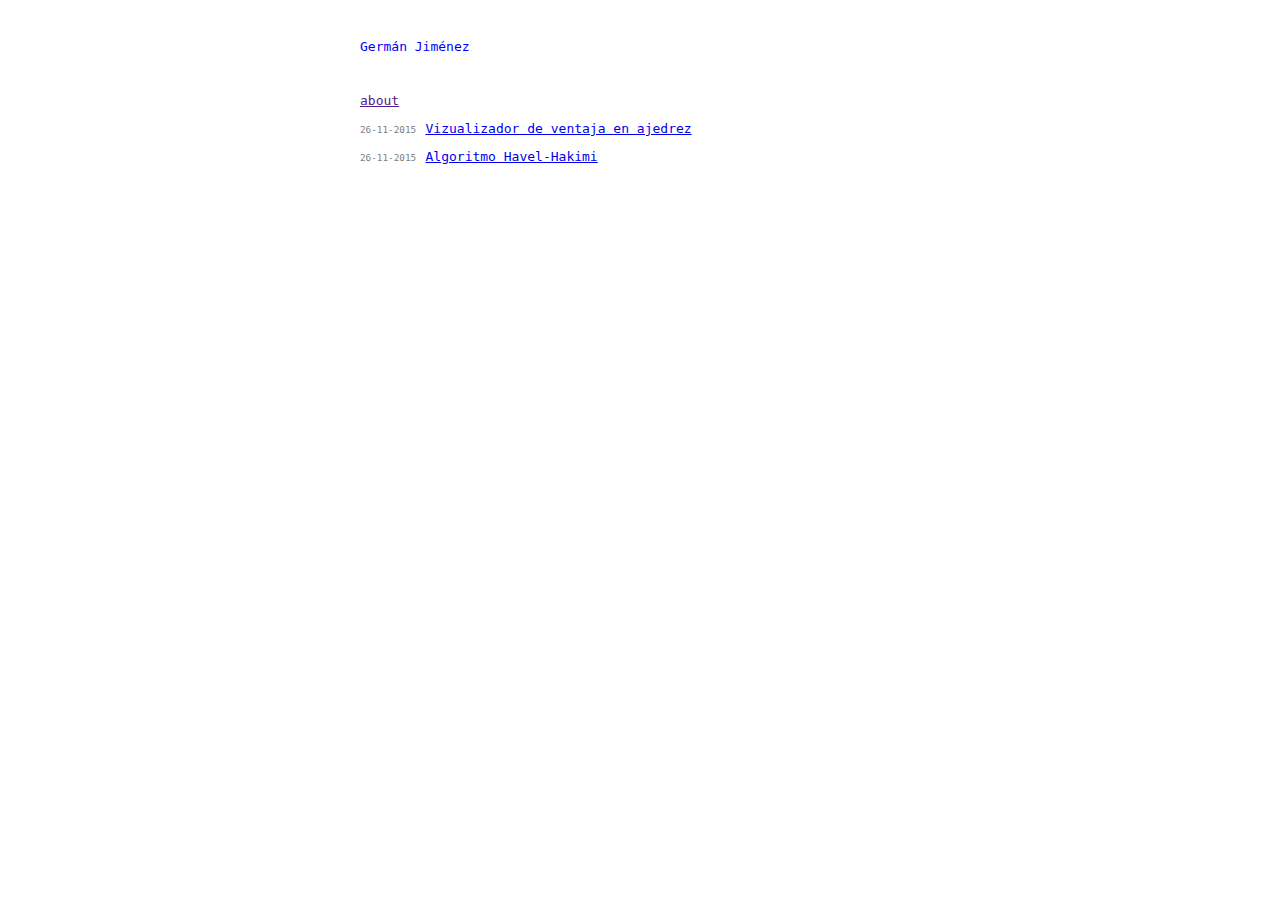
<file: index.html>
<!DOCTYPE html>
<html>
<head>
    <meta http-equiv="Content-Type" content="text/html; charset=UTF-8">
    <title>gj84-index</title>
    <link rel="stylesheet" type="text/css" href="style.css">
</head>

<body>

    <h1>Germán Jiménez</h1> <a href="">about</a>
    <p><span class="published">26-11-2015</span><a href="p/chess-advantage-visualizator/index.html">Vizualizador de ventaja en ajedrez</a></p>
    <p><span class="published">26-11-2015</span><a href="p/havel-hakimi-algorithm-calculator/index.html">Algoritmo Havel-Hakimi</a></p>

</body>

</html>
</file>
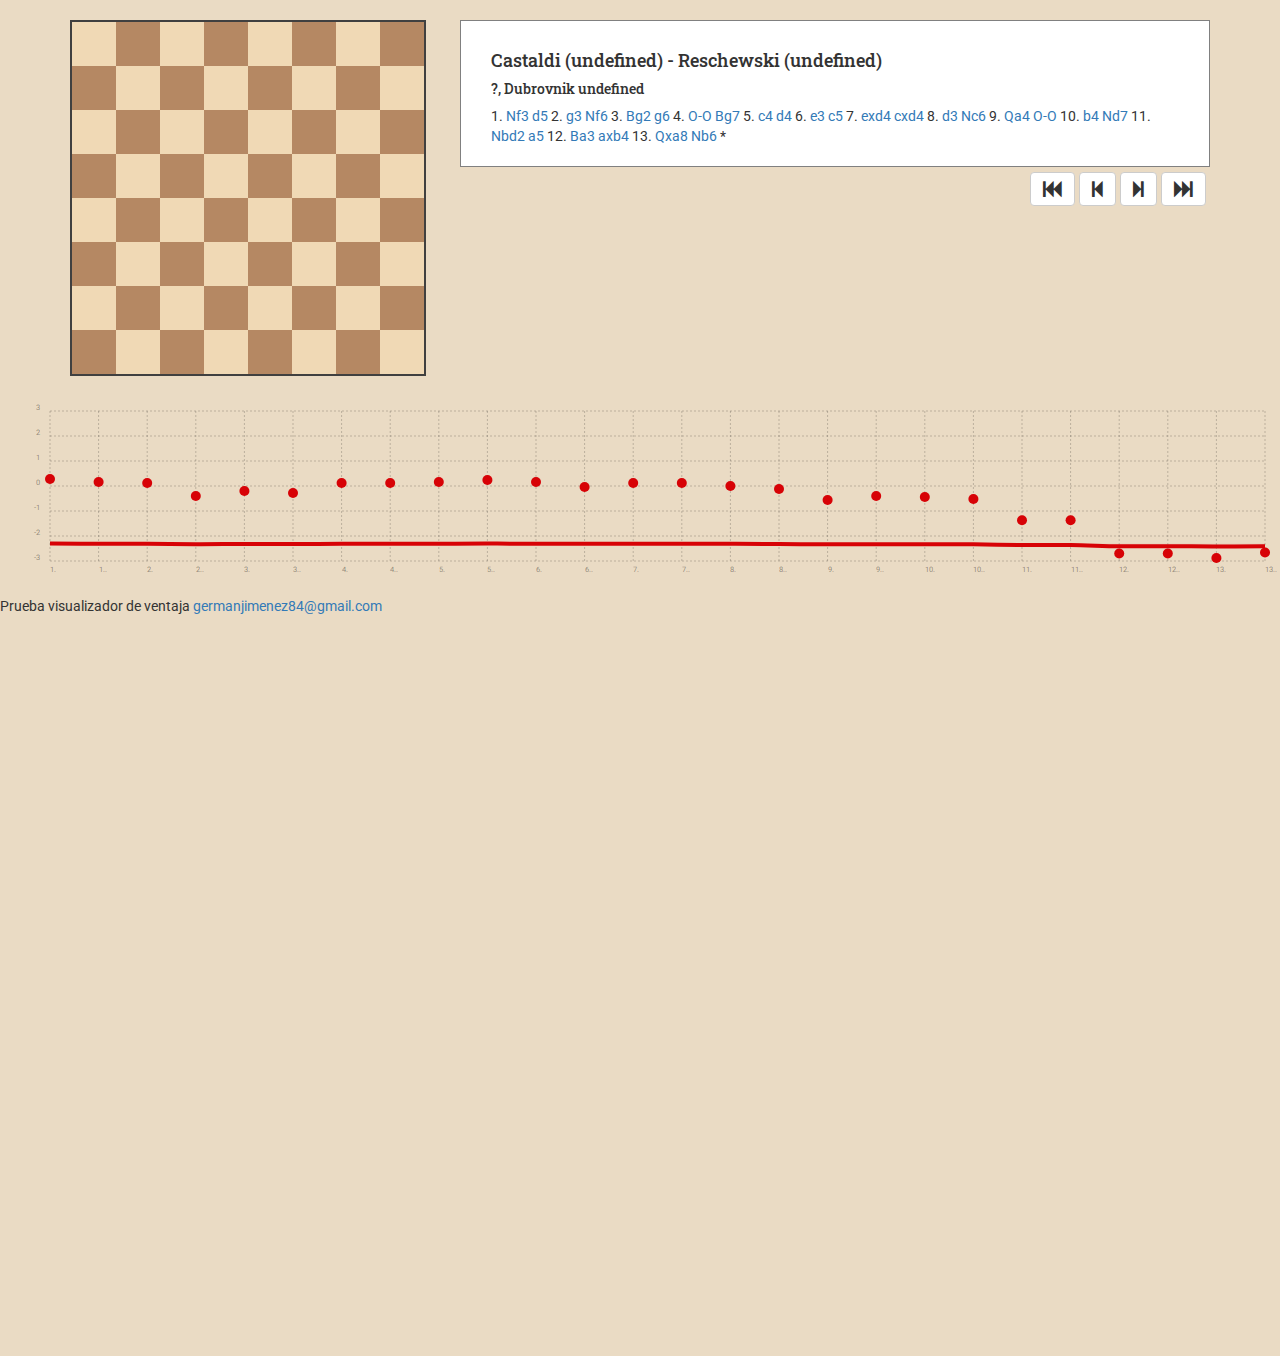
<file: p/002/index.html>
<!DOCTYPE html>
<html lang="en">
  <head>
    <meta charset="utf-8">
    <meta name="generator" content="Prueba Visual Ventaja">
    <meta name="dcterms.created" content="Jue, 24 Jun 2015 23:53:06 GMT">
    <meta name="description" content="">
    <meta name="keywords" content="">
    <title>Prueba Visual Ventaja</title>
    <link href='http://fonts.googleapis.com/css?family=Roboto:400,700,400italic,700italic|Roboto+Slab:400,700' rel='stylesheet' type='text/css'>
    <link href="http://netdna.bootstrapcdn.com/font-awesome/4.0.1/css/font-awesome.css" rel="stylesheet">
    <link rel="stylesheet" href="http://netdna.bootstrapcdn.com/bootstrap/3.0.0/css/bootstrap.min.css" />
    <link rel="stylesheet" href="chessboardjs/css/chessboard-0.3.0.min.css" />
    <link rel="stylesheet" href="stylesheets/style.css" />
    <script src="http://ajax.googleapis.com/ajax/libs/jquery/1.10.2/jquery.min.js"></script>
    <script src="http://netdna.bootstrapcdn.com/bootstrap/3.0.0/js/bootstrap.min.js"></script>


    <link rel="stylesheet" href="chartist/chartist.min.css">
    <script src="chartist/chartist.js"></script>


    <!--[if IE]>
    <script src="http://html5shim.googlecode.com/svn/trunk/html5.js"></script>
    <![endif]-->
  </head>
  <body>
    <div class="container">

      <div class="row">
        <div class="col-xs-4">
          <div id="board" style="width: 100%;"></div>
          <!--
          <div id="board-buttons">
            <button type="button" class="btn btn-default" id="btnStart"><i class="fa fa-fast-backward fa-lg"></i></button>
            <button type="button" class="btn btn-default" id="btnPrevious"><i class="fa fa-step-backward fa-lg"></i></button>
            <button type="button" class="btn btn-default" id="btnNext"><i class="fa fa-step-forward fa-lg"></i></button>
            <button type="button" class="btn btn-default" id="btnEnd"><i class="fa fa-fast-forward fa-lg"></i></button>
          </div>
        -->
        </div>
        <div class="col-xs-8">
          <!--<form class="form-horizontal" role="form">
            <div class="form-group">
              <label for="gameSelect" class="col-xs-4 control-label">Select game:</label>
              <div class="col-xs-8">
                <select id="gameSelect" class="form-control input-sm" onchange="loadGame(this.value);return false;"></select>
              </div>
            </div>
          </form>-->
          <div id="game-data">
          </div>
          
          <div id="board-buttons">
            <button type="button" class="btn btn-default" id="btnStart"><i class="fa fa-fast-backward fa-lg"></i></button>
            <button type="button" class="btn btn-default" id="btnPrevious"><i class="fa fa-step-backward fa-lg"></i></button>
            <button type="button" class="btn btn-default" id="btnNext"><i class="fa fa-step-forward fa-lg"></i></button>
            <button type="button" class="btn btn-default" id="btnEnd"><i class="fa fa-fast-forward fa-lg"></i></button>
          </div>
        
        </div>
      </div>

    </div>
    <script src="chessboardjs/js/chessboard-0.3.0.min.js"></script>
    <script src="chessjs/chess.js"></script>
    <script src="js/pgnviewer.js"></script>
<div class="ct-chart ct-perfect-fourth"></div>
<div id="author">Prueba visualizador de ventaja <a href="mailto:germanjimenez84@gmail.com">germanjimenez84@gmail.com</a></div>
  </body>
    <script type="text/javascript">
    pgnData = [['[Event "?"]',
'[Site "Dubrovnik"]',
'[Date "1951.??.??"]',
'[Round "?"]',
'[White "Castaldi"]',
'[Black "Reschewski"]',
'[Result "*"]',
'',
'1.Nf3 d5 2.g3 Nf6 3.Bg2 g6 4.O-O Bg7 5.c4 d4 6.e3 c5 7.exd4 cxd4 8.d3 Nc6 9.Qa4 O-O 10.b4 Nd7 11.Nbd2 a5 12.Ba3 axb4 13.Qxa8 Nb6 *']];

    pgnviewer_view(pgnData);

 /*1.Cf3 d5 2.g3 Cf6 3.Ag2 g6 4.0-0 Ag7 5.c4 d4 6.e3 c5 7.exd4 cxd4 8.d3 Cc6 9.Da4 0-0 10.b4? Cd7 11.Cbd2 a5! 12.Aa3? axb4!! 13.Dxa8 Cb6 */
/*
var game = [ 'rnbqkbnr/pppppppp/8/8/8/5N2/PPPPPPPP/RNBQKB1R b KQkq - 1 1', 'rnbqkbnr/ppp1pppp/8/3p4/8/5N2/PPPPPPPP/RNBQKB1R w KQkq d6 0 2', 'rnbqkbnr/ppp1pppp/8/3p4/8/5NP1/PPPPPP1P/RNBQKB1R b KQkq - 0 2', 'rnbqkb1r/ppp1pppp/5n2/3p4/8/5NP1/PPPPPP1P/RNBQKB1R w KQkq - 1 3', 'rnbqkb1r/ppp1pppp/5n2/3p4/8/5NP1/PPPPPPBP/RNBQK2R b KQkq - 2 3', 'rnbqkb1r/ppp1pp1p/5np1/3p4/8/5NP1/PPPPPPBP/RNBQK2R w KQkq - 0 4', 'rnbqkb1r/ppp1pp1p/5np1/3p4/8/5NP1/PPPPPPBP/RNBQ1RK1 b kq - 1 4', 'rnbqk2r/ppp1ppbp/5np1/3p4/8/5NP1/PPPPPPBP/RNBQ1RK1 w kq - 2 5', 'rnbqk2r/ppp1ppbp/5np1/3p4/2P5/5NP1/PP1PPPBP/RNBQ1RK1 b kq c3 0 5', 'rnbqk2r/ppp1ppbp/5np1/8/2Pp4/5NP1/PP1PPPBP/RNBQ1RK1 w kq - 0 6', 'rnbqk2r/ppp1ppbp/5np1/8/2Pp4/4PNP1/PP1P1PBP/RNBQ1RK1 b kq - 0 6', 'rnbqk2r/pp2ppbp/5np1/2p5/2Pp4/4PNP1/PP1P1PBP/RNBQ1RK1 w kq c6 0 7', 'rnbqk2r/pp2ppbp/5np1/2p5/2PP4/5NP1/PP1P1PBP/RNBQ1RK1 b kq - 0 7', 'rnbqk2r/pp2ppbp/5np1/8/2Pp4/5NP1/PP1P1PBP/RNBQ1RK1 w kq - 0 8', 'rnbqk2r/pp2ppbp/5np1/8/2Pp4/3P1NP1/PP3PBP/RNBQ1RK1 b kq - 0 8', 'r1bqk2r/pp2ppbp/2n2np1/8/2Pp4/3P1NP1/PP3PBP/RNBQ1RK1 w kq - 1 9', 'r1bqk2r/pp2ppbp/2n2np1/8/Q1Pp4/3P1NP1/PP3PBP/RNB2RK1 b kq - 2 9', 'r1bq1rk1/pp2ppbp/2n2np1/8/Q1Pp4/3P1NP1/PP3PBP/RNB2RK1 w - - 3 10', 'r1bq1rk1/pp2ppbp/2n2np1/8/QPPp4/3P1NP1/P4PBP/RNB2RK1 b - b3 0 10', 'r1bq1rk1/pp1nppbp/2n3p1/8/QPPp4/3P1NP1/P4PBP/RNB2RK1 w - - 1 11', 'r1bq1rk1/pp1nppbp/2n3p1/8/QPPp4/3P1NP1/P2N1PBP/R1B2RK1 b - - 2 11', 'r1bq1rk1/1p1nppbp/2n3p1/p7/QPPp4/3P1NP1/P2N1PBP/R1B2RK1 w - a6 0 12', 'r1bq1rk1/1p1nppbp/2n3p1/p7/QPPp4/B2P1NP1/P2N1PBP/R4RK1 b - - 1 12', 'r1bq1rk1/1p1nppbp/2n3p1/8/QpPp4/B2P1NP1/P2N1PBP/R4RK1 w - - 0 13', 'Q1bq1rk1/1p1nppbp/2n3p1/8/1pPp4/B2P1NP1/P2N1PBP/R4RK1 b - - 0 13', 'Q1bq1rk1/1p2ppbp/1nn3p1/8/1pPp4/B2P1NP1/P2N1PBP/R4RK1 w - - 1 14',];

/*
var cfg = {
  showNotation: false,
  position: 'start'
};
var board1 = new ChessBoard('board1', cfg);*/

var chart = new Chartist.Line('.ct-chart', {
  labels: ['1.', '1..', '2.', '2..', '3.', '3..','4.', '4..', '5.', '5..', '6.', '6..',"7.","7..","8.","8..","9.","9..","10.","10..","11.","11..","12.","12..","13.","13.."],
  series: [
    [0.28, 0.16, 0.12, -0.40, -0.20, -0.28, 0.12, 0.12, 0.16, 0.24, 0.16, -0.04, 0.12,  0.12, 0.00, -0.12, -0.56, -0.40, -0.44, -0.52, -1.37, -1.37, -2.70, -2.70, -2.88, -2.66]
  ]
}, {
  low: -3,
  high: 3,
  showArea: true,
  showPoint: true,
  fullWidth: true
});

chart.on('draw', function(data) {
  if(data.type === 'line' || data.type === 'area') {
    data.element.animate({
      d: {
        begin: 2000 * data.index,
        dur: 2000,
        from: data.path.clone().scale(1, 0).translate(0, data.chartRect.height()).stringify(),
        to: data.path.clone().stringify(),
        easing: Chartist.Svg.Easing.easeOutQuint
      }
    });
  }
});



var $chart = $('.ct-chart');

$chart.on('mouseenter', '.ct-point', function() {
  var $point = $(this),
    //value = $point.attr('ct:parent');
    index = $point.index() - 2;
    goToMove(index);
    console.log(index);
});


</script>
</html>
</file>
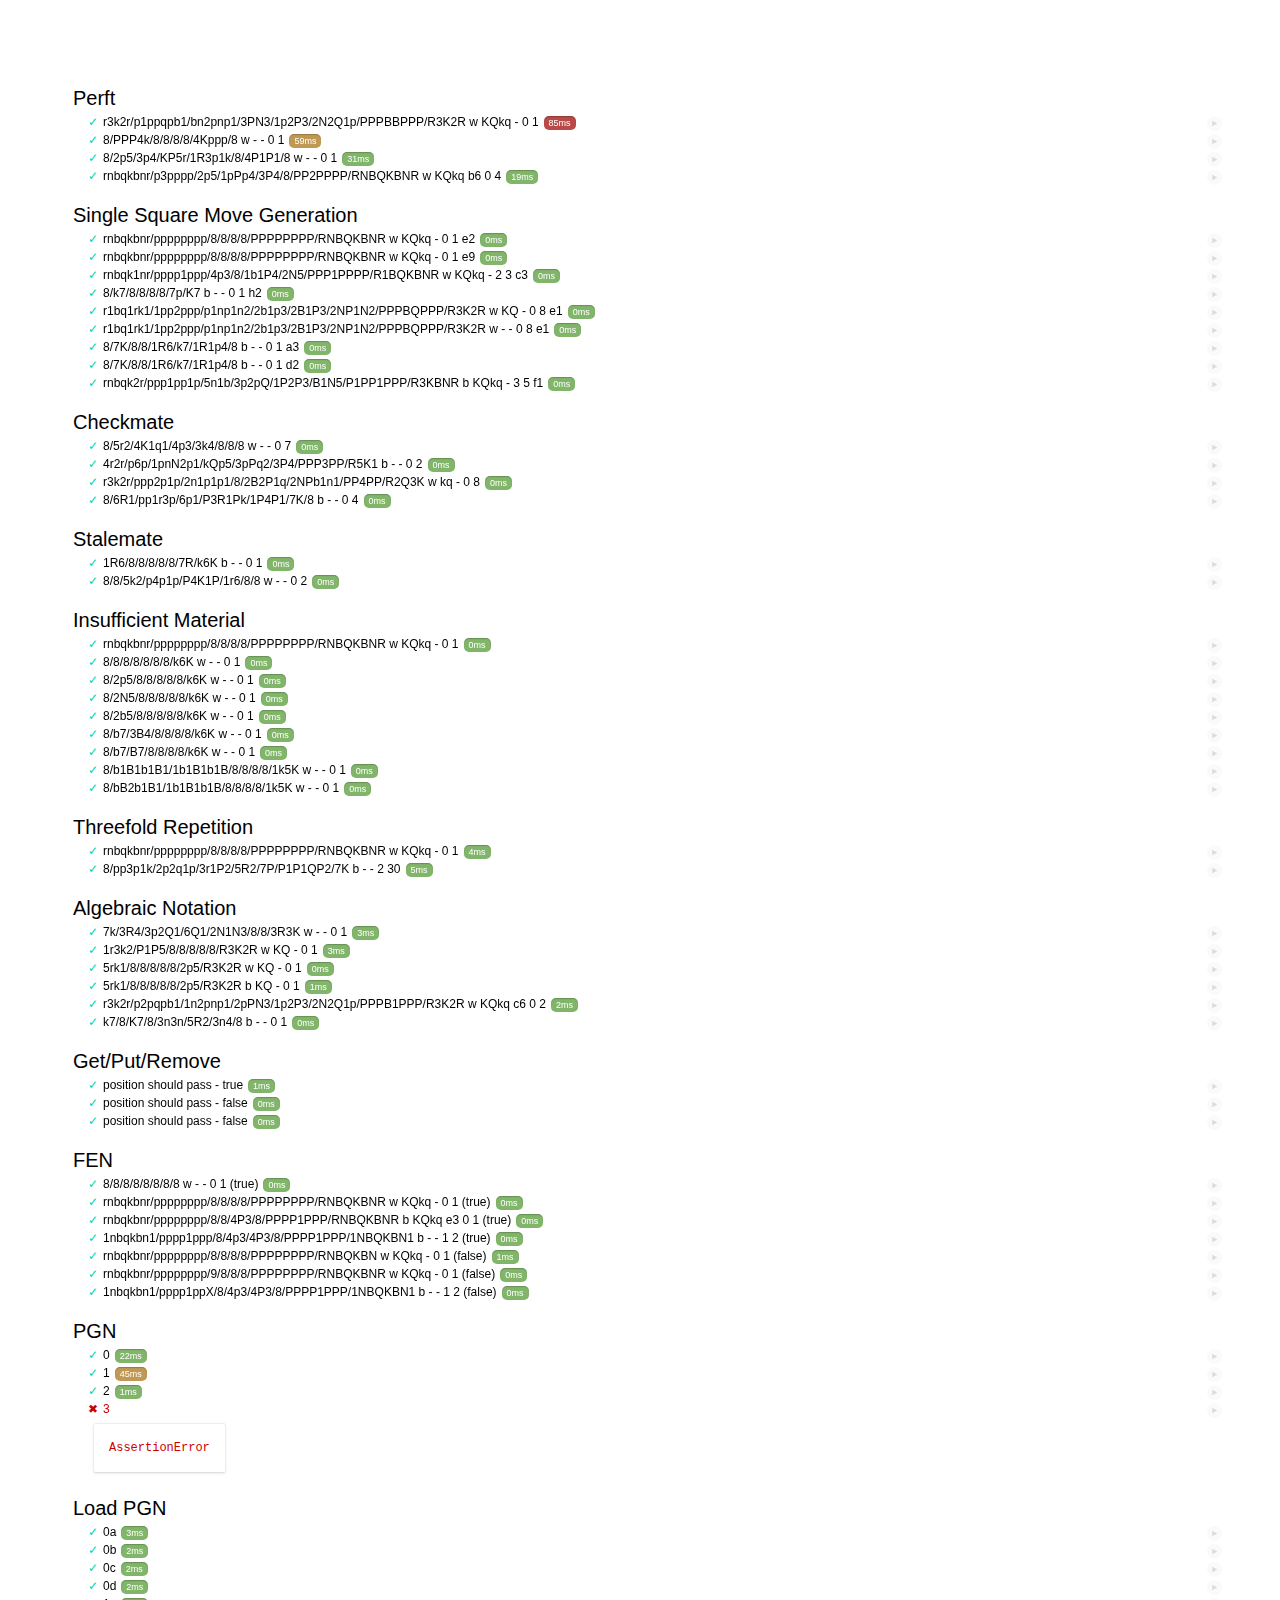
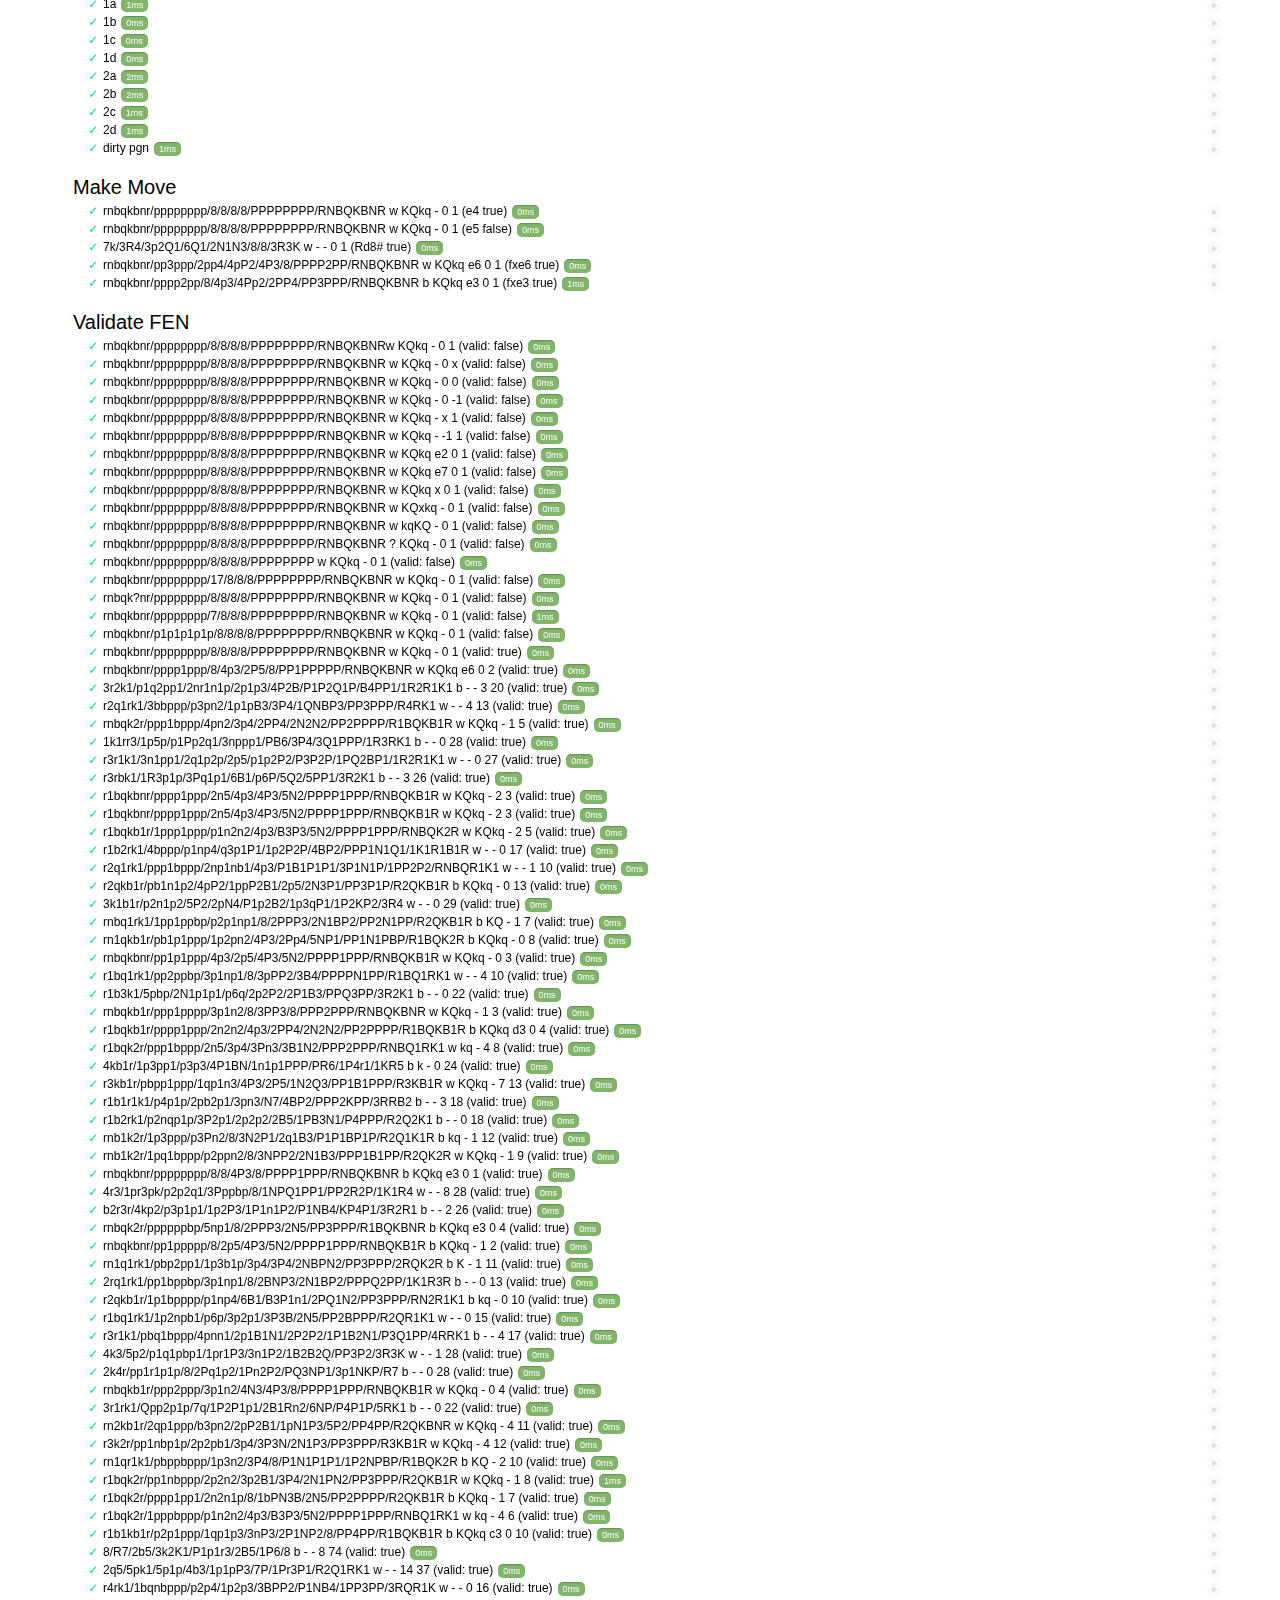
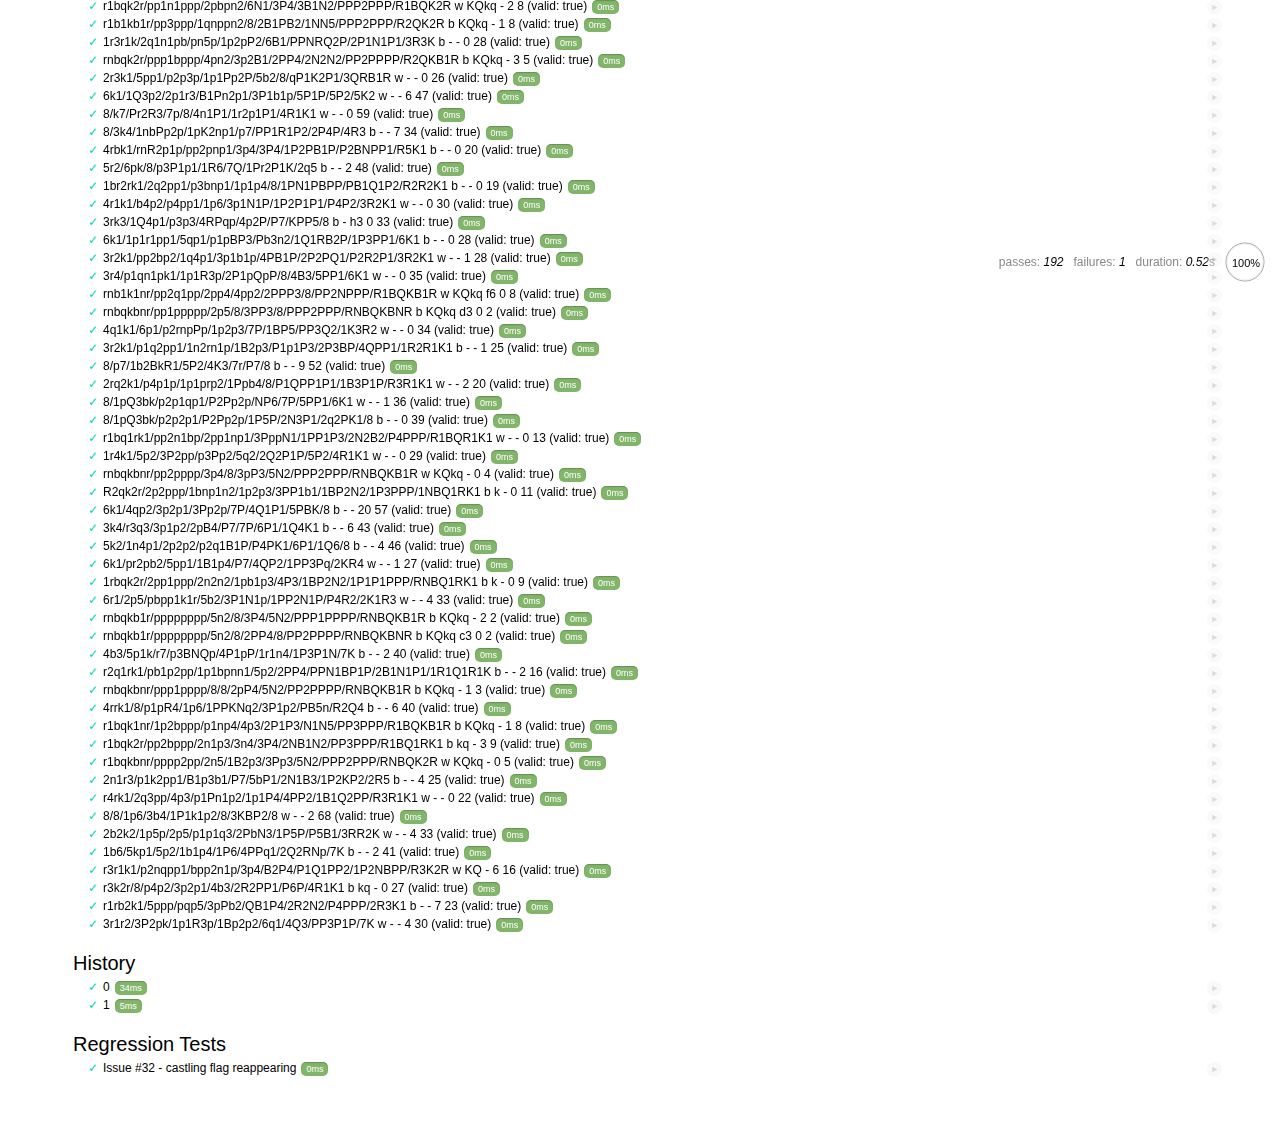
<file: p/002/chessjs/tests/tests.html>
<!doctype html>
<html>
<head>
  <meta charset="utf-8">
  <title>Mocha Tests</title>
  <link rel="stylesheet" href="mocha.css" />
  <style>
    #mocha .test.pass.fast .duration {
      background: #81b56a;
      display: inline;
    }
  </style>
</head>
<body>
  <div id="mocha"></div>

  <script type="text/javascript" src="mocha.js"></script>
  <script type="text/javascript" src="chai.js"></script>
  <script type="text/javascript" src="../chess.js"></script>
  <script type="text/javascript">
    mocha.setup('tdd');
  </script>
  <script type="text/javascript" src="tests.js"></script>
  <script>
    mocha.run();
  </script>
</body>
</html>
</file>
<file: style.css>
* { font-family:monospace; font-size:1em; border:0; margin:0; padding:0; list-style:none; font-weight:normal; }
h1, h2, h3, h4, h5, h6, ul, ol, p { margin-top:1em }
ol li { list-style: decimal inside }
h1, h2, h3, h4, h5, h6 { color:#00f }
h1 {margin-bottom: 3em;}

body { width: 80ex; margin: 1em auto; margin-top: 3em;}
@media print { body { width:auto; font-size:10pt } a { text-decoration: none } }
.published {margin-right: 1em; font-size: 7pt; color: gray}
</file>
<file: p/002/stylesheets/style.css>
body {
  margin-top: 20px;
  background-color: #EADBC4;
}

h1, h2, h3, h4, h5, h6 {
  font-family: 'Roboto Slab', Georgia, Times, serif;
}

p, div {
  font-family: 'Roboto', Helvetica, Arial, sans-serif;
}

#board-buttons {
  float: right;
  margin-top: 5px;
  margin-bottom: 10px;
  overflow: auto;
}

#board-buttons button {
  display: inline;
  float: left;
  margin-right: 4px;
}

.highlight {
  background-color: #F3F315;
}

.ct-chart {
	margin-top: 20px;
	height: 200px;
}

#game-data {
	background-color: white;
	padding: 20px 30px;
	border: 1px solid gray;
}
</file>
<file: p/002/chessjs/tests/mocha.css>
@charset "utf-8";

body {
  font: 20px/1.5 "Helvetica Neue", Helvetica, Arial, sans-serif;
  padding: 60px 50px;
}

#mocha ul, #mocha li {
  margin: 0;
  padding: 0;
}

#mocha ul {
  list-style: none;
}

#mocha h1, #mocha h2 {
  margin: 0;
}

#mocha h1 {
  margin-top: 15px;
  font-size: 1em;
  font-weight: 200;
}

#mocha h1 a {
  text-decoration: none;
  color: inherit;
}

#mocha h1 a:hover {
  text-decoration: underline;
}

#mocha .suite .suite h1 {
  margin-top: 0;
  font-size: .8em;
}

.hidden {
  display: none;
}

#mocha h2 {
  font-size: 12px;
  font-weight: normal;
  cursor: pointer;
}

#mocha .suite {
  margin-left: 15px;
}

#mocha .test {
  margin-left: 15px;
  overflow: hidden;
}

#mocha .test.pending:hover h2::after {
  content: '(pending)';
  font-family: arial;
}

#mocha .test.pass.medium .duration {
  background: #C09853;
}

#mocha .test.pass.slow .duration {
  background: #B94A48;
}

#mocha .test.pass::before {
  content: '✓';
  font-size: 12px;
  display: block;
  float: left;
  margin-right: 5px;
  color: #00d6b2;
}

#mocha .test.pass .duration {
  font-size: 9px;
  margin-left: 5px;
  padding: 2px 5px;
  color: white;
  -webkit-box-shadow: inset 0 1px 1px rgba(0,0,0,.2);
  -moz-box-shadow: inset 0 1px 1px rgba(0,0,0,.2);
  box-shadow: inset 0 1px 1px rgba(0,0,0,.2);
  -webkit-border-radius: 5px;
  -moz-border-radius: 5px;
  -ms-border-radius: 5px;
  -o-border-radius: 5px;
  border-radius: 5px;
}

#mocha .test.pass.fast .duration {
  display: none;
}

#mocha .test.pending {
  color: #0b97c4;
}

#mocha .test.pending::before {
  content: '◦';
  color: #0b97c4;
}

#mocha .test.fail {
  color: #c00;
}

#mocha .test.fail pre {
  color: black;
}

#mocha .test.fail::before {
  content: '✖';
  font-size: 12px;
  display: block;
  float: left;
  margin-right: 5px;
  color: #c00;
}

#mocha .test pre.error {
  color: #c00;
  max-height: 300px;
  overflow: auto;
}

#mocha .test pre {
  display: block;
  float: left;
  clear: left;
  font: 12px/1.5 monaco, monospace;
  margin: 5px;
  padding: 15px;
  border: 1px solid #eee;
  border-bottom-color: #ddd;
  -webkit-border-radius: 3px;
  -webkit-box-shadow: 0 1px 3px #eee;
  -moz-border-radius: 3px;
  -moz-box-shadow: 0 1px 3px #eee;
}

#mocha .test h2 {
  position: relative;
}

#mocha .test a.replay {
  position: absolute;
  top: 3px;
  right: 0;
  text-decoration: none;
  vertical-align: middle;
  display: block;
  width: 15px;
  height: 15px;
  line-height: 15px;
  text-align: center;
  background: #eee;
  font-size: 15px;
  -moz-border-radius: 15px;
  border-radius: 15px;
  -webkit-transition: opacity 200ms;
  -moz-transition: opacity 200ms;
  transition: opacity 200ms;
  opacity: 0.3;
  color: #888;
}

#mocha .test:hover a.replay {
  opacity: 1;
}

#mocha-report.pass .test.fail {
  display: none;
}

#mocha-report.fail .test.pass {
  display: none;
}

#mocha-error {
  color: #c00;
  font-size: 1.5  em;
  font-weight: 100;
  letter-spacing: 1px;
}

#mocha-stats {
  position: fixed;
  top: 15px;
  right: 10px;
  font-size: 12px;
  margin: 0;
  color: #888;
}

#mocha-stats .progress {
  float: right;
  padding-top: 0;
}

#mocha-stats em {
  color: black;
}

#mocha-stats a {
  text-decoration: none;
  color: inherit;
}

#mocha-stats a:hover {
  border-bottom: 1px solid #eee;
}

#mocha-stats li {
  display: inline-block;
  margin: 0 5px;
  list-style: none;
  padding-top: 11px;
}

code .comment { color: #ddd }
code .init { color: #2F6FAD }
code .string { color: #5890AD }
code .keyword { color: #8A6343 }
code .number { color: #2F6FAD }
</file>
<file: p/002/chessboardjs/css/chessboard-0.3.0.min.css>
/*! chessboard.js v0.3.0 | (c) 2013 Chris Oakman | MIT License chessboardjs.com/license */
.clearfix-7da63{clear:both}.board-b72b1{border:2px solid #404040;-moz-box-sizing:content-box;box-sizing:content-box}.square-55d63{float:left;position:relative;-webkit-touch-callout:none;-webkit-user-select:none;-khtml-user-select:none;-moz-user-select:none;-ms-user-select:none;user-select:none}.white-1e1d7{background-color:#f0d9b5;color:#b58863}.black-3c85d{background-color:#b58863;color:#f0d9b5}.highlight1-32417,.highlight2-9c5d2{-webkit-box-shadow:inset 0 0 3px 3px yellow;-moz-box-shadow:inset 0 0 3px 3px yellow;box-shadow:inset 0 0 3px 3px yellow}.notation-322f9{cursor:default;font-family:"Helvetica Neue",Helvetica,Arial,sans-serif;font-size:14px;position:absolute}.alpha-d2270{bottom:1px;right:3px}.numeric-fc462{top:2px;left:2px}
</file>
<file: p/002/chartist/chartist.min.css>
.ct-double-octave:after,.ct-major-eleventh:after,.ct-major-second:after,.ct-major-seventh:after,.ct-major-sixth:after,.ct-major-tenth:after,.ct-major-third:after,.ct-major-twelfth:after,.ct-minor-second:after,.ct-minor-seventh:after,.ct-minor-sixth:after,.ct-minor-third:after,.ct-octave:after,.ct-perfect-fifth:after,.ct-perfect-fourth:after,.ct-square:after{content:"";clear:both}.ct-double-octave:after,.ct-double-octave:before,.ct-golden-section:after,.ct-major-eleventh:after,.ct-major-eleventh:before,.ct-major-second:after,.ct-major-second:before,.ct-major-seventh:after,.ct-major-seventh:before,.ct-major-sixth:after,.ct-major-sixth:before,.ct-major-tenth:after,.ct-major-tenth:before,.ct-major-third:after,.ct-major-third:before,.ct-major-twelfth:after,.ct-major-twelfth:before,.ct-minor-second:after,.ct-minor-second:before,.ct-minor-seventh:after,.ct-minor-seventh:before,.ct-minor-sixth:after,.ct-minor-sixth:before,.ct-minor-third:after,.ct-minor-third:before,.ct-octave:after,.ct-octave:before,.ct-perfect-fifth:after,.ct-perfect-fifth:before,.ct-perfect-fourth:after,.ct-perfect-fourth:before,.ct-square:after,.ct-square:before{content:""}.ct-label{fill:rgba(0,0,0,.4);color:rgba(0,0,0,.4);font-size:.75rem;line-height:1}.ct-chart-bar .ct-label,.ct-chart-line .ct-label{display:block;display:-webkit-box;display:-moz-box;display:-ms-flexbox;display:-webkit-flex;display:flex}.ct-label.ct-horizontal.ct-start{-webkit-box-align:flex-end;-webkit-align-items:flex-end;-ms-flex-align:flex-end;align-items:flex-end;-webkit-box-pack:flex-start;-webkit-justify-content:flex-start;-ms-flex-pack:flex-start;justify-content:flex-start;text-align:left;text-anchor:start}.ct-label.ct-horizontal.ct-end{-webkit-box-align:flex-start;-webkit-align-items:flex-start;-ms-flex-align:flex-start;align-items:flex-start;-webkit-box-pack:flex-start;-webkit-justify-content:flex-start;-ms-flex-pack:flex-start;justify-content:flex-start;text-align:left;text-anchor:start}.ct-label.ct-vertical.ct-start{-webkit-box-align:flex-end;-webkit-align-items:flex-end;-ms-flex-align:flex-end;align-items:flex-end;-webkit-box-pack:flex-end;-webkit-justify-content:flex-end;-ms-flex-pack:flex-end;justify-content:flex-end;text-align:right;text-anchor:end}.ct-label.ct-vertical.ct-end{-webkit-box-align:flex-end;-webkit-align-items:flex-end;-ms-flex-align:flex-end;align-items:flex-end;-webkit-box-pack:flex-start;-webkit-justify-content:flex-start;-ms-flex-pack:flex-start;justify-content:flex-start;text-align:left;text-anchor:start}.ct-chart-bar .ct-label.ct-horizontal.ct-start{-webkit-box-align:flex-end;-webkit-align-items:flex-end;-ms-flex-align:flex-end;align-items:flex-end;-webkit-box-pack:center;-webkit-justify-content:center;-ms-flex-pack:center;justify-content:center;text-align:center;text-anchor:start}.ct-chart-bar .ct-label.ct-horizontal.ct-end{-webkit-box-align:flex-start;-webkit-align-items:flex-start;-ms-flex-align:flex-start;align-items:flex-start;-webkit-box-pack:center;-webkit-justify-content:center;-ms-flex-pack:center;justify-content:center;text-align:center;text-anchor:start}.ct-chart-bar.ct-horizontal-bars .ct-label.ct-horizontal.ct-start{-webkit-box-align:flex-end;-webkit-align-items:flex-end;-ms-flex-align:flex-end;align-items:flex-end;-webkit-box-pack:flex-start;-webkit-justify-content:flex-start;-ms-flex-pack:flex-start;justify-content:flex-start;text-align:left;text-anchor:start}.ct-chart-bar.ct-horizontal-bars .ct-label.ct-horizontal.ct-end{-webkit-box-align:flex-start;-webkit-align-items:flex-start;-ms-flex-align:flex-start;align-items:flex-start;-webkit-box-pack:flex-start;-webkit-justify-content:flex-start;-ms-flex-pack:flex-start;justify-content:flex-start;text-align:left;text-anchor:start}.ct-chart-bar.ct-horizontal-bars .ct-label.ct-vertical.ct-start{-webkit-box-align:center;-webkit-align-items:center;-ms-flex-align:center;align-items:center;-webkit-box-pack:flex-end;-webkit-justify-content:flex-end;-ms-flex-pack:flex-end;justify-content:flex-end;text-align:right;text-anchor:end}.ct-chart-bar.ct-horizontal-bars .ct-label.ct-vertical.ct-end{-webkit-box-align:center;-webkit-align-items:center;-ms-flex-align:center;align-items:center;-webkit-box-pack:flex-start;-webkit-justify-content:flex-start;-ms-flex-pack:flex-start;justify-content:flex-start;text-align:left;text-anchor:end}.ct-grid{stroke:rgba(0,0,0,.2);stroke-width:1px;stroke-dasharray:2px}.ct-point{stroke-width:10px;stroke-linecap:round}.ct-line{fill:none;stroke-width:4px}.ct-area{stroke:none;fill-opacity:.1}.ct-bar{fill:none;stroke-width:10px}.ct-slice-donut{fill:none;stroke-width:60px}.ct-series-a .ct-bar,.ct-series-a .ct-line,.ct-series-a .ct-point,.ct-series-a .ct-slice-donut{stroke:#d70206}.ct-series-a .ct-area,.ct-series-a .ct-slice-pie{fill:#d70206}.ct-series-b .ct-bar,.ct-series-b .ct-line,.ct-series-b .ct-point,.ct-series-b .ct-slice-donut{stroke:#f05b4f}.ct-series-b .ct-area,.ct-series-b .ct-slice-pie{fill:#f05b4f}.ct-series-c .ct-bar,.ct-series-c .ct-line,.ct-series-c .ct-point,.ct-series-c .ct-slice-donut{stroke:#f4c63d}.ct-series-c .ct-area,.ct-series-c .ct-slice-pie{fill:#f4c63d}.ct-series-d .ct-bar,.ct-series-d .ct-line,.ct-series-d .ct-point,.ct-series-d .ct-slice-donut{stroke:#d17905}.ct-series-d .ct-area,.ct-series-d .ct-slice-pie{fill:#d17905}.ct-series-e .ct-bar,.ct-series-e .ct-line,.ct-series-e .ct-point,.ct-series-e .ct-slice-donut{stroke:#453d3f}.ct-series-e .ct-area,.ct-series-e .ct-slice-pie{fill:#453d3f}.ct-series-f .ct-bar,.ct-series-f .ct-line,.ct-series-f .ct-point,.ct-series-f .ct-slice-donut{stroke:#59922b}.ct-series-f .ct-area,.ct-series-f .ct-slice-pie{fill:#59922b}.ct-series-g .ct-bar,.ct-series-g .ct-line,.ct-series-g .ct-point,.ct-series-g .ct-slice-donut{stroke:#0544d3}.ct-series-g .ct-area,.ct-series-g .ct-slice-pie{fill:#0544d3}.ct-series-h .ct-bar,.ct-series-h .ct-line,.ct-series-h .ct-point,.ct-series-h .ct-slice-donut{stroke:#6b0392}.ct-series-h .ct-area,.ct-series-h .ct-slice-pie{fill:#6b0392}.ct-series-i .ct-bar,.ct-series-i .ct-line,.ct-series-i .ct-point,.ct-series-i .ct-slice-donut{stroke:#f05b4f}.ct-series-i .ct-area,.ct-series-i .ct-slice-pie{fill:#f05b4f}.ct-series-j .ct-bar,.ct-series-j .ct-line,.ct-series-j .ct-point,.ct-series-j .ct-slice-donut{stroke:#dda458}.ct-series-j .ct-area,.ct-series-j .ct-slice-pie{fill:#dda458}.ct-series-k .ct-bar,.ct-series-k .ct-line,.ct-series-k .ct-point,.ct-series-k .ct-slice-donut{stroke:#eacf7d}.ct-series-k .ct-area,.ct-series-k .ct-slice-pie{fill:#eacf7d}.ct-series-l .ct-bar,.ct-series-l .ct-line,.ct-series-l .ct-point,.ct-series-l .ct-slice-donut{stroke:#86797d}.ct-series-l .ct-area,.ct-series-l .ct-slice-pie{fill:#86797d}.ct-series-m .ct-bar,.ct-series-m .ct-line,.ct-series-m .ct-point,.ct-series-m .ct-slice-donut{stroke:#b2c326}.ct-series-m .ct-area,.ct-series-m .ct-slice-pie{fill:#b2c326}.ct-series-n .ct-bar,.ct-series-n .ct-line,.ct-series-n .ct-point,.ct-series-n .ct-slice-donut{stroke:#6188e2}.ct-series-n .ct-area,.ct-series-n .ct-slice-pie{fill:#6188e2}.ct-series-o .ct-bar,.ct-series-o .ct-line,.ct-series-o .ct-point,.ct-series-o .ct-slice-donut{stroke:#a748ca}.ct-series-o .ct-area,.ct-series-o .ct-slice-pie{fill:#a748ca}.ct-square{display:block;position:relative;width:100%}.ct-square:before{display:block;float:left;width:0;height:0;padding-bottom:100%}.ct-square:after{display:table}.ct-square>svg{display:block;position:absolute;top:0;left:0}.ct-minor-second{display:block;position:relative;width:100%}.ct-minor-second:before{display:block;float:left;width:0;height:0;padding-bottom:93.75%}.ct-minor-second:after{display:table}.ct-minor-second>svg{display:block;position:absolute;top:0;left:0}.ct-major-second{display:block;position:relative;width:100%}.ct-major-second:before{display:block;float:left;width:0;height:0;padding-bottom:88.8888888889%}.ct-major-second:after{display:table}.ct-major-second>svg{display:block;position:absolute;top:0;left:0}.ct-minor-third{display:block;position:relative;width:100%}.ct-minor-third:before{display:block;float:left;width:0;height:0;padding-bottom:83.3333333333%}.ct-minor-third:after{display:table}.ct-minor-third>svg{display:block;position:absolute;top:0;left:0}.ct-major-third{display:block;position:relative;width:100%}.ct-major-third:before{display:block;float:left;width:0;height:0;padding-bottom:80%}.ct-major-third:after{display:table}.ct-major-third>svg{display:block;position:absolute;top:0;left:0}.ct-perfect-fourth{display:block;position:relative;width:100%}.ct-perfect-fourth:before{display:block;float:left;width:0;height:0;padding-bottom:75%}.ct-perfect-fourth:after{display:table}.ct-perfect-fourth>svg{display:block;position:absolute;top:0;left:0}.ct-perfect-fifth{display:block;position:relative;width:100%}.ct-perfect-fifth:before{display:block;float:left;width:0;height:0;padding-bottom:66.6666666667%}.ct-perfect-fifth:after{display:table}.ct-perfect-fifth>svg{display:block;position:absolute;top:0;left:0}.ct-minor-sixth{display:block;position:relative;width:100%}.ct-minor-sixth:before{display:block;float:left;width:0;height:0;padding-bottom:62.5%}.ct-minor-sixth:after{display:table}.ct-minor-sixth>svg{display:block;position:absolute;top:0;left:0}.ct-golden-section{display:block;position:relative;width:100%}.ct-golden-section:before{display:block;float:left;content:"";width:0;height:0;padding-bottom:61.804697157%}.ct-golden-section:after{display:table;clear:both}.ct-golden-section>svg{display:block;position:absolute;top:0;left:0}.ct-major-sixth{display:block;position:relative;width:100%}.ct-major-sixth:before{display:block;float:left;width:0;height:0;padding-bottom:60%}.ct-major-sixth:after{display:table}.ct-major-sixth>svg{display:block;position:absolute;top:0;left:0}.ct-minor-seventh{display:block;position:relative;width:100%}.ct-minor-seventh:before{display:block;float:left;width:0;height:0;padding-bottom:56.25%}.ct-minor-seventh:after{display:table}.ct-minor-seventh>svg{display:block;position:absolute;top:0;left:0}.ct-major-seventh{display:block;position:relative;width:100%}.ct-major-seventh:before{display:block;float:left;width:0;height:0;padding-bottom:53.3333333333%}.ct-major-seventh:after{display:table}.ct-major-seventh>svg{display:block;position:absolute;top:0;left:0}.ct-octave{display:block;position:relative;width:100%}.ct-octave:before{display:block;float:left;width:0;height:0;padding-bottom:50%}.ct-octave:after{display:table}.ct-octave>svg{display:block;position:absolute;top:0;left:0}.ct-major-tenth{display:block;position:relative;width:100%}.ct-major-tenth:before{display:block;float:left;width:0;height:0;padding-bottom:40%}.ct-major-tenth:after{display:table}.ct-major-tenth>svg{display:block;position:absolute;top:0;left:0}.ct-major-eleventh{display:block;position:relative;width:100%}.ct-major-eleventh:before{display:block;float:left;width:0;height:0;padding-bottom:37.5%}.ct-major-eleventh:after{display:table}.ct-major-eleventh>svg{display:block;position:absolute;top:0;left:0}.ct-major-twelfth{display:block;position:relative;width:100%}.ct-major-twelfth:before{display:block;float:left;width:0;height:0;padding-bottom:33.3333333333%}.ct-major-twelfth:after{display:table}.ct-major-twelfth>svg{display:block;position:absolute;top:0;left:0}.ct-double-octave{display:block;position:relative;width:100%}.ct-double-octave:before{display:block;float:left;width:0;height:0;padding-bottom:25%}.ct-double-octave:after{display:table}.ct-double-octave>svg{display:block;position:absolute;top:0;left:0}
</file>
